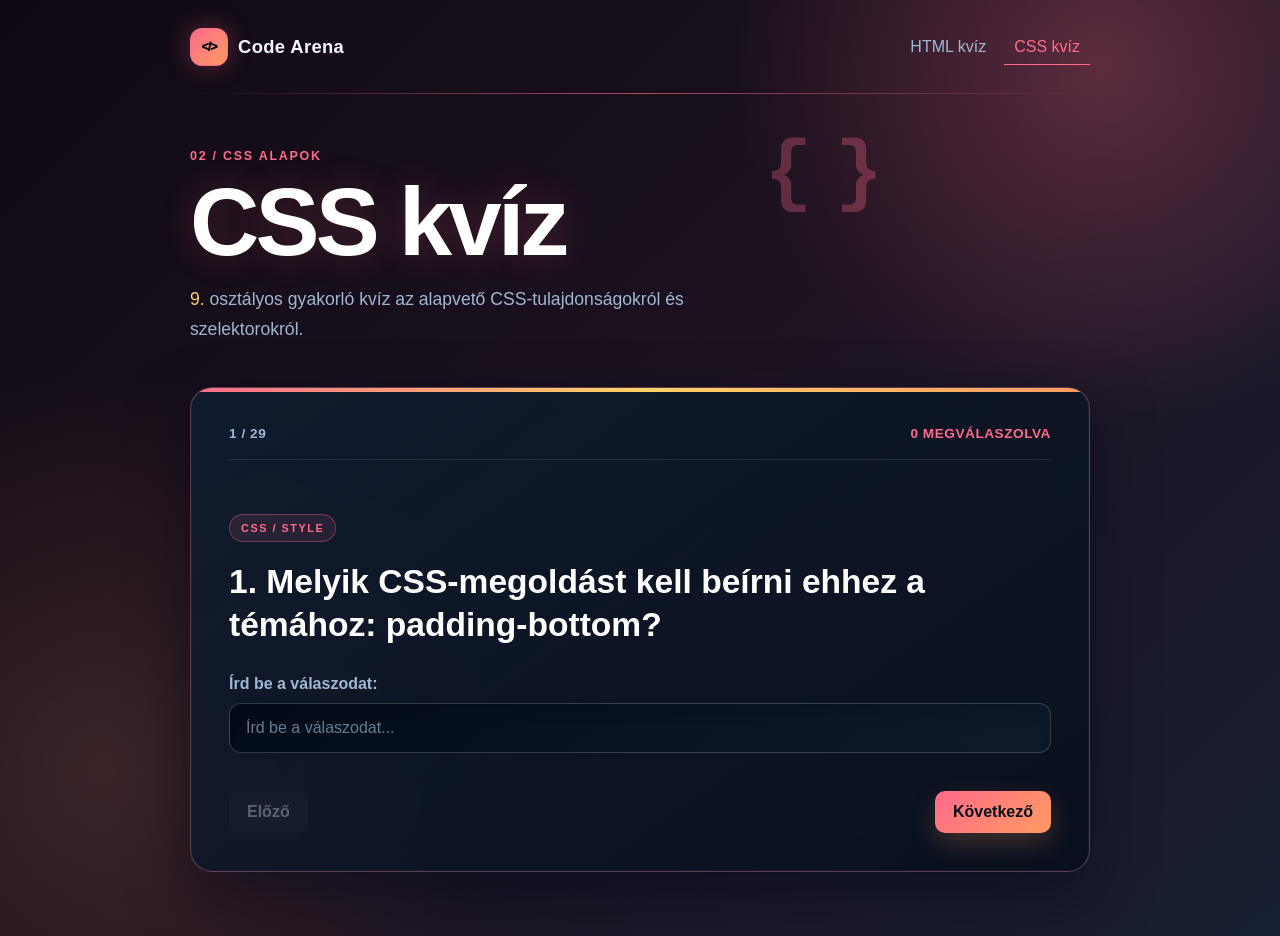
<file: css-quiz.html>
<!DOCTYPE html>
<html lang="hu">
  <head>
    <meta charset="UTF-8" />
    <meta name="viewport" content="width=device-width, initial-scale=1.0" />
    <meta name="description" content="CSS kvíz kezdőknek és 9. osztályos tanulóknak." />
    <title>CSS kvíz | Code Arena</title>
    <link rel="icon" href="data:image/svg+xml,%3Csvg xmlns='http://www.w3.org/2000/svg' viewBox='0 0 64 64'%3E%3Crect width='64' height='64' rx='18' fill='%23150d18'/%3E%3Cpath d='M18 22 8 32l10 10M46 22l10 10-10 10M37 16 27 48' fill='none' stroke='%23ff6b8a' stroke-width='6' stroke-linecap='round' stroke-linejoin='round'/%3E%3C/svg%3E" />
    <link rel="stylesheet" href="style.css" />
  </head>
  <body class="standalone-quiz css-quiz-page">
    <main class="standalone-shell">
      <nav class="quiz-nav" aria-label="Kvízválasztó">
        <a class="quiz-brand" href="index.html"><span class="quiz-brand-icon" aria-hidden="true">&lt;/&gt;</span>Code Arena</a>
        <div class="quiz-links">
          <a class="quiz-link" href="html-quiz.html">HTML kvíz</a>
          <a class="quiz-link active" href="css-quiz.html">CSS kvíz</a>
        </div>
      </nav>
      <header class="standalone-hero">
        <span class="standalone-kicker">02 / CSS alapok</span>
        <h1>CSS kvíz</h1>
        <p>9. osztályos gyakorló kvíz az alapvető CSS-tulajdonságokról és szelektorokról.</p>
      </header>
      <form class="standalone-form" id="css-quiz-form">
        <div class="standalone-progress"><span id="css-progress">1 / 10</span><span id="css-score">0 pont</span></div>
        <div id="css-question"></div>
        <div class="standalone-actions">
          <button class="quiz-button secondary" type="button" id="css-prev" disabled>Előző</button>
          <button class="quiz-button" type="button" id="css-next">Következő</button>
          <button class="quiz-button hidden" type="submit" id="css-finish">Eredmény</button>
        </div>
      </form>
      <button class="quiz-button standalone-review-button hidden" type="button" id="css-review-button">Eredmény megtekintése</button>
      <section class="standalone-review hidden" id="css-review-panel" aria-live="polite">
        <div class="review-header">
          <div>
            <span class="standalone-kicker">Összesítés</span>
            <h2>CSS kvíz eredménye</h2>
          </div>
          <button class="quiz-button secondary" type="button" id="css-back-button">Vissza a kvízhez</button>
        </div>
        <div class="standalone-review-list" id="css-review-list"></div>
      </section>
    </main>
    <script>
      const cssQuestions = [
        ["Melyik tulajdonság állítja be a szöveg színét?", ["text-color", "font-color", "color", "foreground"], 2],
        ["Melyik szelektor jelöl egy class nevű osztályt?", ["#class", ".class", "class", "@class"], 1],
        ["Melyik tulajdonság állítja be a külső margót?", ["padding", "space", "margin", "gap"], 2],
        ["Melyik tulajdonság állítja be a belső térközt?", ["inside-space", "padding", "margin", "border-gap"], 1],
        ["Melyik deklaráció teszi rácsossá az elemet?", ["layout: grid", "position: grid", "display: grid", "grid: true"], 2],
        ["Melyik tulajdonság változtatja meg a betűméretet?", ["font-size", "text-size", "font-height", "size"], 0],
        ["Melyik szelektor jelöl egy id azonosítót?", [".azonosito", "id.azonosito", "#azonosito", "@azonosito"], 2],
        ["Melyik tulajdonság állítja be az elem háttérszínét?", ["background-color", "back-color", "color-background", "fill-color"], 0],
        ["Melyik érték igazítja középre a flex-elemeket a főtengelyen?", ["align-items: center", "justify-content: center", "text-align: center", "place: center"], 1],
        ["Melyik tulajdonság változtatja meg egy elem szélességét?", ["size", "width", "element-width", "scale"], 1],
        ["Melyik list-style-type érték készít négyzet alakú jelölőt?", ["square"], 0],
        ["Melyik text-decoration érték húzza át a szöveget?", ["line-through"], 0],
        ["Melyik background-color érték állít piros hátteret?", ["red"], 0],
        ["Melyik font-weight érték jelöl félkövér szöveget?", ["bold"], 0]
      ];
      const cssExtraAnswers = [
        "height", "font-family", "display: flex", "border", "border-radius", "rem", "*", "line-height", "background-image", ":hover",
        "justify-content", "align-items", "text-align", "font-weight", "display: block", "display: inline", "display: inline-block", "grid-template-columns", "grid-template-rows", "gap",
        "flex-wrap", "display: none", "cursor", "cursor: pointer", "box-shadow", "text-shadow", "letter-spacing", "word-spacing", "text-transform: uppercase", "text-decoration: underline",
        "list-style-type", "list-style: none", "background-repeat", "background-position: center", "background-size", "border-style", "border-width", "border-color", "border-radius: 50%", "margin",
        "margin-top", "margin-right", "margin-bottom", "margin-left", "padding", "padding-top", "padding-right", "padding-bottom", "padding-left", "min-width",
        "max-width", "min-height", "max-height", "px", "%", "vw", "vh", "em", ".menu", "#header", "p", "h1 p",
        "div > p", "h1 + p", "[type=\"text\"]", ":focus", ":visited", "::before", "::after", "content", "position: relative", "position: absolute",
        "position: static", "top", "right", "bottom", "left", "transition", "transition-duration", "transform", "scale(1.1)", "box-sizing", "box-sizing: border-box"
      ];
      cssQuestions.push(...cssExtraAnswers.map((answer) => [
        `Melyik CSS-megoldást kell beírni ehhez a témához: ${answer}?`,
        [answer],
        0
      ]));
      function shuffleQuestions(questions) {
        return [...questions].sort(() => Math.random() - 0.5);
      }
      const shuffledCssQuestions = shuffleQuestions(cssQuestions).slice(0, 29);
      let cssIndex = 0;
      let cssAnswers = [];
      const cssQuestion = document.getElementById("css-question");
      const cssProgress = document.getElementById("css-progress");
      const cssScore = document.getElementById("css-score");
      const cssPrev = document.getElementById("css-prev");
      const cssNext = document.getElementById("css-next");
      const cssFinish = document.getElementById("css-finish");
      const cssReviewButton = document.getElementById("css-review-button");
      const cssReviewPanel = document.getElementById("css-review-panel");
      const cssReviewList = document.getElementById("css-review-list");
      const cssBackButton = document.getElementById("css-back-button");

      function escapeHtml(value) {
        return value.replace(/&/g, "&amp;").replace(/</g, "&lt;").replace(/>/g, "&gt;").replace(/\"/g, "&quot;");
      }

      function renderCssQuestion() {
        const [question, answers] = shuffledCssQuestions[cssIndex];
        cssQuestion.innerHTML = `<h2>${cssIndex + 1}. ${question}</h2><label class="written-answer-label" for="css-answer">Írd be a válaszodat:</label><input class="standalone-answer-input" id="css-answer" type="text" name="css-answer" value="${escapeHtml(cssAnswers[cssIndex] || "")}" autocomplete="off" placeholder="Írd be a válaszodat..." />`;
        cssProgress.textContent = `${cssIndex + 1} / ${shuffledCssQuestions.length}`;
        cssScore.textContent = `${cssAnswers.filter((answer) => answer !== undefined).length} megválaszolva`;
        cssPrev.disabled = cssIndex === 0;
        cssNext.classList.toggle("hidden", cssIndex === shuffledCssQuestions.length - 1);
        cssFinish.classList.toggle("hidden", cssIndex !== shuffledCssQuestions.length - 1);
      }

      function saveCssAnswer() { const answer = cssQuestion.querySelector(".standalone-answer-input"); if (answer) cssAnswers[cssIndex] = answer.value.trim(); }
      cssNext.addEventListener("click", () => { saveCssAnswer(); cssIndex += 1; renderCssQuestion(); });
      cssPrev.addEventListener("click", () => { saveCssAnswer(); cssIndex -= 1; renderCssQuestion(); });
      document.getElementById("css-quiz-form").addEventListener("submit", (event) => {
        event.preventDefault(); saveCssAnswer();
        cssReviewButton.classList.remove("hidden");
        cssReviewButton.focus();
      });

      cssReviewButton.addEventListener("click", () => {
        cssReviewList.replaceChildren();
        shuffledCssQuestions.forEach(([question, answers, correctIndex], index) => {
          const userIndex = cssAnswers[index];
          const isCorrect = normalizeAnswer(cssAnswers[index]) === normalizeAnswer(answers[correctIndex]);
          const item = document.createElement("article");
          item.className = `review-item ${isCorrect ? "review-correct" : "review-wrong"}`;
          item.innerHTML = `<h3>${index + 1}. ${question}</h3><p>A te válaszod: ${escapeHtml(cssAnswers[index] || "Nincs válasz")}</p><p>Helyes válasz: ${escapeHtml(answers[correctIndex])}</p>`;
          cssReviewList.append(item);
        });
        document.getElementById("css-quiz-form").classList.add("hidden");
        cssReviewButton.classList.add("hidden");
        cssReviewPanel.classList.remove("hidden");
        cssReviewPanel.scrollIntoView({ behavior: "smooth", block: "start" });
      });

      cssBackButton.addEventListener("click", () => {
        cssReviewPanel.classList.add("hidden");
        document.getElementById("css-quiz-form").classList.remove("hidden");
        cssReviewButton.classList.remove("hidden");
        document.getElementById("css-quiz-form").scrollIntoView({ behavior: "smooth", block: "start" });
      });
      function normalizeAnswer(value) {
        return (value || "").toLowerCase().replace(/[<>]/g, "").replace(/\s+/g, " ").trim();
      }
      renderCssQuestion();
    </script>
  </body>
</html>
</file>
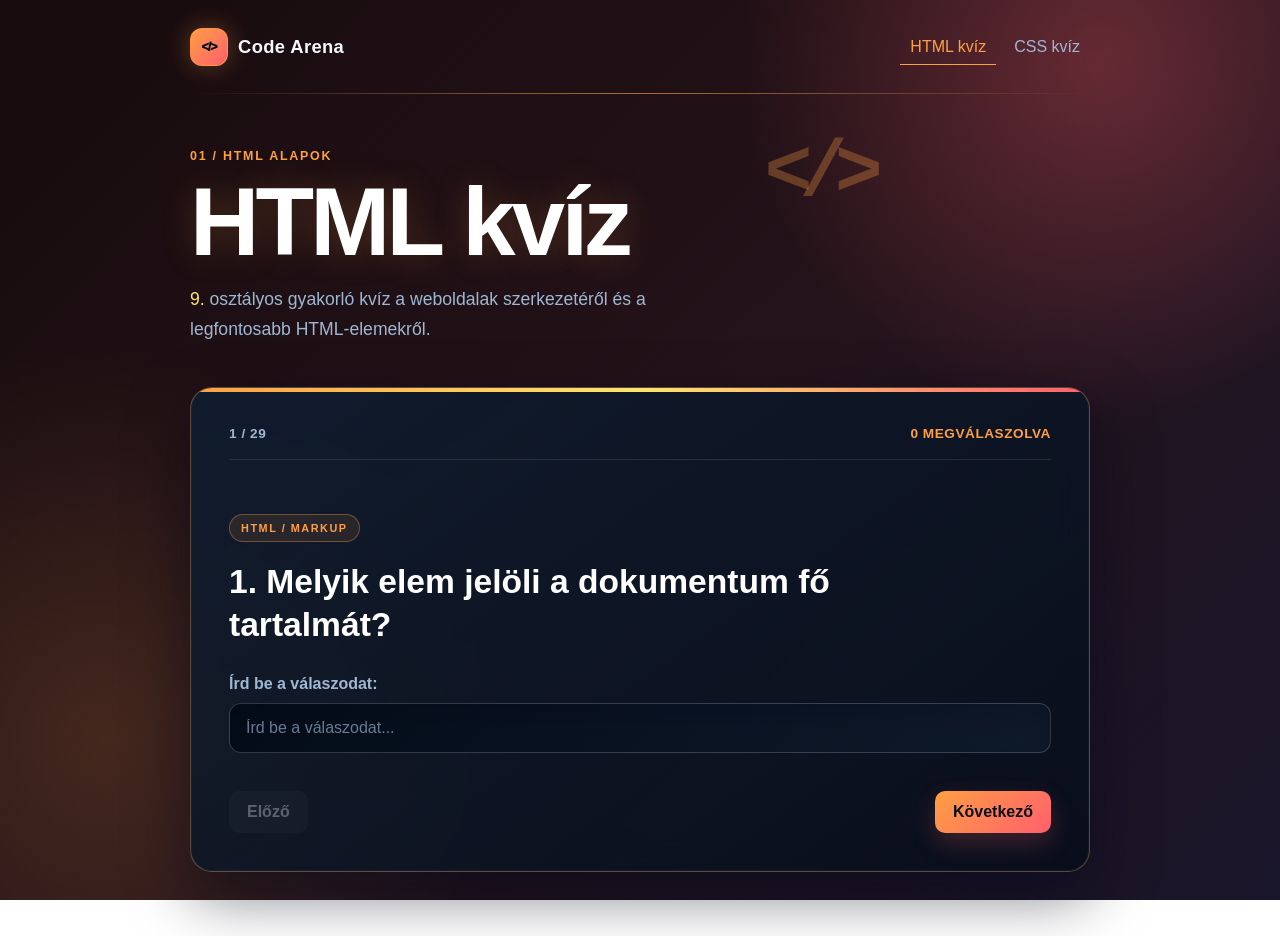
<file: html-quiz.html>
<!DOCTYPE html>
<html lang="hu">
  <head>
    <meta charset="UTF-8" />
    <meta name="viewport" content="width=device-width, initial-scale=1.0" />
    <meta name="description" content="HTML kvíz kezdőknek és 9. osztályos tanulóknak." />
    <title>HTML kvíz | Code Arena</title>
    <link rel="icon" href="data:image/svg+xml,%3Csvg xmlns='http://www.w3.org/2000/svg' viewBox='0 0 64 64'%3E%3Crect width='64' height='64' rx='18' fill='%23071321'/%3E%3Cpath d='M18 22 8 32l10 10M46 22l10 10-10 10M37 16 27 48' fill='none' stroke='%2356e0c0' stroke-width='6' stroke-linecap='round' stroke-linejoin='round'/%3E%3C/svg%3E" />
    <link rel="stylesheet" href="style.css" />
  </head>
  <body class="standalone-quiz html-quiz-page">
    <main class="standalone-shell">
      <nav class="quiz-nav" aria-label="Kvízválasztó">
        <a class="quiz-brand" href="index.html"><span class="quiz-brand-icon" aria-hidden="true">&lt;/&gt;</span>Code Arena</a>
        <div class="quiz-links">
          <a class="quiz-link active" href="html-quiz.html">HTML kvíz</a>
          <a class="quiz-link" href="css-quiz.html">CSS kvíz</a>
        </div>
      </nav>

      <header class="standalone-hero">
        <span class="standalone-kicker">01 / HTML alapok</span>
        <h1>HTML kvíz</h1>
        <p>9. osztályos gyakorló kvíz a weboldalak szerkezetéről és a legfontosabb HTML-elemekről.</p>
      </header>

      <form class="standalone-form" id="html-quiz-form">
        <div class="standalone-progress"><span id="html-progress">1 / 10</span><span id="html-score">0 pont</span></div>
        <div id="html-question"></div>
        <div class="standalone-actions">
          <button class="quiz-button secondary" type="button" id="html-prev" disabled>Előző</button>
          <button class="quiz-button" type="button" id="html-next">Következő</button>
          <button class="quiz-button hidden" type="submit" id="html-finish">Eredmény</button>
        </div>
      </form>
      <button class="quiz-button standalone-review-button hidden" type="button" id="html-review-button">Eredmény megtekintése</button>
      <section class="standalone-review hidden" id="html-review-panel" aria-live="polite">
        <div class="review-header">
          <div>
            <span class="standalone-kicker">Összesítés</span>
            <h2>HTML kvíz eredménye</h2>
          </div>
          <button class="quiz-button secondary" type="button" id="html-back-button">Vissza a kvízhez</button>
        </div>
        <div class="standalone-review-list" id="html-review-list"></div>
      </section>
    </main>
    <script>
      const htmlQuestions = [
        ["Melyik elem tartalmazza az oldal látható tartalmát?", ["<body>", "<head>", "<meta>", "<title>"], 0],
        ["Melyik elem készít kattintható hivatkozást?", ["<a>", "<link>", "<href>", "<url>"], 0],
        ["Melyik attribútum adja meg egy kép alternatív szövegét?", ["src", "alt", "title", "href"], 1],
        ["Melyik elem jelöl bekezdést?", ["<paragraph>", "<text>", "<p>", "<section>"], 2],
        ["Melyik a HTML5 dokumentumtípus-deklarációja?", ["<doctype html>", "<!DOCTYPE html>", "<html5>", "<document>"], 1],
        ["Melyik elem hoz létre számozatlan listát?", ["<ol>", "<li>", "<ul>", "<list>"], 2],
        ["Melyik elem jelöli a legfontosabb címsort?", ["<heading>", "<h6>", "<title>", "<h1>"], 3],
        ["Melyik attribútum azonosít egy elemet egyedileg?", ["class", "id", "name", "key"], 1],
        ["Melyik elem illeszt képet az oldalra?", ["<picture>", "<image>", "<img>", "<photo>"], 2],
        ["Melyik elem tartalmazhat egy önálló tartalmi egységet?", ["<article>", "<content>", "<unit>", "<story>"], 0],
        ["Melyik elem jelöli a navigációs hivatkozásokat?", ["<nav>", "<menu-bar>", "<navigation>", "<links>"], 0],
        ["Melyik elem jelöli egy táblázat sorát?", ["<tr>", "<row>", "<table-row>", "<line>"], 0],
        ["Melyik attribútum adja meg egy kép fájlforrását?", ["src", "source", "file", "image-url"], 0],
        ["Melyik elem jelöl számozott listát?", ["<ol>", "<ul>", "<nl>", "<numbered>"], 0],
        ["Melyik attribútum adja meg a HTML-oldal nyelvét?", ["lang", "language", "locale", "html-lang"], 0],
        ["Melyik attribútum nyit meg egy linket új lapon?", ["target=\"_blank\"", "new=\"tab\"", "open=\"new\"", "window=\"blank\""], 0],
        ["Melyik elem jelöli az oldal fejlécét?", ["<header>", "<top>", "<heading-area>", "<head-content>"], 0],
        ["Melyik elem jelöli az oldal láblécét?", ["<footer>", "<bottom>", "<foot-content>", "<end>"], 0],
        ["Melyik elem segítségével készíthető űrlap?", ["<form>", "<input-form>", "<questionnaire>", "<fields>"], 0],
        ["Melyik elem hoz létre kattintható gombot?", ["<button>", "<click>", "<press>", "<action>"], 0],
        ["Melyik attribútummal kapcsolható egy label egy input mezőhöz?", ["for", "connect", "label-id", "input-for"], 0],
        ["Melyik input type ellenőrzi az e-mail-cím formátumát?", ["email", "mailbox", "address", "text-email"], 0],
        ["Melyik elem használható videó beillesztésére?", ["<video>", "<movie>", "<media-video>", "<film>"], 0],
        ["Melyik elem jelöl erős kiemelést?", ["<strong>", "<bold>", "<important>", "<emphasis-bold>"], 0],
        ["Melyik elem tartalmazza a böngésző metaadatait?", ["<head>", "<info>", "<metadata>", "<details>"], 0],
        ["Melyik elem jelöl egyetlen listaelemet?", ["<li>", "<item>", "<list-item>", "<entry>"], 0],
        ["Melyik elem jelöl egy soron belüli általános konténert?", ["<span>", "<inline>", "<label-box>", "<small-container>"], 0],
        ["Melyik elem jelöli a dokumentum fő tartalmát?", ["<main>", "<center>", "<content>", "<primary>"], 0],
        ["Melyik elem készít új sort a szövegben?", ["<br>", "<newline>", "<line>", "<break-line>"], 0],
        ["Írd le az img/foto.jpg képet beszúró elem kezdetét!", ["<img src=\"img/foto.jpg\">"], 0],
        ["Írd le egy két oszlopot elfoglaló adatcella nyitó tagjét!", ["<td colspan=\"2\">"], 0],
        ["Melyik elem jelöl egy tematikus szakaszt?", ["<section>", "<part>", "<area>", "<theme>"], 0],
        ["Melyik elem jelöl idézetet?", ["<blockquote>", "<quote-box>", "<cite-block>", "<quotation>"], 0],
        ["Melyik elem jelöl rövid idézetet szöveg közben?", ["<q>", "<shortquote>", "<inline-quote>", "<quote>"], 0],
        ["Melyik elem jelöl egy kód részletet?", ["<code>", "<program>", "<syntax>", "<coding>"], 0],
        ["Melyik elem őrzi meg a szóközöket és sortöréseket?", ["<pre>", "<preserve>", "<formatted>", "<space>"], 0],
        ["Melyik elem jelöli a definíciós listát?", ["<dl>", "<definition-list>", "<terms>", "<def>"], 0],
        ["Melyik elem tartalmaz egy definíciós lista kifejezését?", ["<dt>", "<term>", "<definition-term>", "<list-title>"], 0],
        ["Melyik elem tartalmazza a definíciós lista magyarázatát?", ["<dd>", "<description>", "<definition>", "<meaning>"], 0],
        ["Melyik elem jelöl egy táblázat fejlécét?", ["<thead>", "<table-head>", "<header-row>", "<th-area>"], 0],
        ["Melyik elem jelöl egy táblázat törzsét?", ["<tbody>", "<table-body>", "<body-rows>", "<rows>"], 0],
        ["Melyik elem jelöl egy táblázat láblécét?", ["<tfoot>", "<table-footer>", "<footer-row>", "<foot>"], 0],
        ["Melyik attribútum egyesít cellákat vízszintesen?", ["colspan", "rowspan", "span-columns", "merge-cols"], 0],
        ["Melyik attribútum egyesít cellákat függőlegesen?", ["rowspan", "colspan", "span-rows", "merge-rows"], 0],
        ["Melyik elem jelöl képaláírást?", ["<figcaption>", "<caption-image>", "<image-title>", "<figure-text>"], 0],
        ["Melyik elem csoportosít képet és képaláírást?", ["<figure>", "<image-group>", "<visual>", "<media-box>"], 0],
        ["Melyik elem jelöl fontos, de nem kiemelt szöveget?", ["<strong>", "<important>", "<bold-text>", "<bolder>"], 0],
        ["Melyik elem jelöl hangsúlyos szöveget?", ["<em>", "<emphasis-text>", "<stress>", "<italic-important>"], 0],
        ["Melyik elem emeli ki a szöveget jelölőszínnel?", ["<mark>", "<highlight>", "<yellow>", "<important-mark>"], 0],
        ["Melyik elem jelöl törölt szöveget?", ["<del>", "<deleted>", "<remove>", "<strike-text>"], 0],
        ["Melyik elem jelöl beszúrt szöveget?", ["<ins>", "<inserted>", "<added>", "<new-text>"], 0],
        ["Melyik elem jelöl alsó indexet?", ["<sub>", "<lower>", "<subscript-text>", "<down>"], 0],
        ["Melyik elem jelöl felső indexet?", ["<sup>", "<upper>", "<superscript-text>", "<up>"], 0],
        ["Melyik elem jelöl egy felugró részletező blokkot?", ["<details>", "<accordion>", "<expandable>", "<more-info>"], 0],
        ["Melyik elem ad címet a details elemnek?", ["<summary>", "<details-title>", "<caption>", "<toggle-label>"], 0],
        ["Melyik elem jelöl egy időpontot vagy dátumot?", ["<time>", "<date>", "<datetime>", "<moment>"], 0],
        ["Melyik elem jelöl kapcsolatfelvételi adatokat?", ["<address>", "<contact>", "<contact-info>", "<location>"], 0],
        ["Melyik elem jelöl hangfájlt?", ["<audio>", "<sound>", "<music>", "<voice>"], 0],
        ["Melyik elem ad alternatív forrást egy media elemhez?", ["<source>", "<media-source>", "<file-source>", "<alternative>"], 0],
        ["Melyik elem jelöl beágyazott külső oldalt?", ["<iframe>", "<embed-page>", "<frame>", "<external>"], 0],
        ["Melyik elem jelöl rajzfelületet JavaScripthez?", ["<canvas>", "<drawing>", "<paint-area>", "<graphic>"], 0],
        ["Melyik elem jelöl SVG grafikát?", ["<svg>", "<vector>", "<graphic-svg>", "<scalable-image>"], 0],
        ["Melyik input típus készít jelölőnégyzetet?", ["checkbox", "check", "boolean", "tickbox"], 0],
        ["Melyik input típus készít választógombot?", ["radio", "choice", "option", "select-one"], 0],
        ["Melyik input típus rejtett mezőt készít?", ["hidden", "invisible", "secret", "none"], 0],
        ["Melyik input típus készít dátumválasztót?", ["date", "calendar", "day", "date-picker"], 0],
        ["Melyik input típus készít számbeviteli mezőt?", ["number", "numeric", "digits", "quantity"], 0],
        ["Melyik attribútum tesz kötelezővé egy mezőt?", ["required", "must-fill", "mandatory", "needed"], 0],
        ["Melyik attribútum ad súgó szöveget egy mezőben?", ["placeholder", "hint", "help-text", "prompt"], 0],
        ["Melyik attribútum korlátozza egy input maximális hosszát?", ["maxlength", "max-length", "limit", "text-max"], 0],
        ["Melyik elem készít legördülő választót?", ["<select>", "<dropdown>", "<option-list>", "<chooser>"], 0],
        ["Melyik elem jelöl egy select választható elemét?", ["<option>", "<choice>", "<select-item>", "<value>"], 0],
        ["Melyik elem készít több soros szövegmezőt?", ["<textarea>", "<multiline>", "<text-box>", "<long-input>"], 0],
        ["Melyik elem csoportosít űrlapmezőket?", ["<fieldset>", "<form-group>", "<field-group>", "<inputs>"], 0],
        ["Melyik elem ad címet egy fieldset csoportnak?", ["<legend>", "<fieldset-title>", "<group-label>", "<caption>"], 0],
        ["Melyik attribútum határozza meg az űrlap küldési címét?", ["action", "submit-to", "target-url", "send"], 0],
        ["Melyik attribútum határozza meg az űrlap küldési módját?", ["method", "send-method", "request", "transport"], 0],
        ["Melyik érték küldi az űrlapot URL-paraméterként?", ["GET", "URL", "QUERY", "PARAMS"], 0],
        ["Melyik érték küldi az űrlapot a kérés törzsében?", ["POST", "BODY", "SEND", "REQUEST"], 0],
        ["Melyik elem jelöli a fő navigációs menüt?", ["<nav>", "<menu>", "<navigation>", "<links>"], 0],
        ["Melyik elem jelöl egy oldalsávos tartalmat?", ["<aside>", "<sidebar>", "<side-content>", "<secondary>"], 0],
        ["Melyik elem jelöl egy önálló cikket?", ["<article>", "<post>", "<story>", "<entry>"], 0],
        ["Melyik elem jelöli az oldal központi tartalmát?", ["<main>", "<primary-content>", "<center-content>", "<core>"], 0],
        ["Melyik attribútummal adható meg egy elem CSS-osztálya?", ["class", "css-class", "style-class", "group"], 0],
        ["Melyik attribútum kapcsol egy elemet egyedi névvel?", ["id", "identifier-name", "unique", "element-id"], 0],
        ["Melyik elem kapcsol külső CSS-fájlt?", ["<link>", "<css>", "<stylesheet>", "<style-link>"], 0],
        ["Melyik elembe írható közvetlen CSS?", ["<style>", "<css>", "<design>", "<styling>"], 0],
        ["Melyik elembe írható JavaScript?", ["<script>", "<javascript>", "<code-js>", "<logic>"], 0],
        ["Melyik meta attribútum adja meg a kódolást?", ["charset", "encoding", "codepage", "text-encoding"], 0],
        ["Melyik meta beállítás segíti a mobilnézetet?", ["viewport", "mobile", "screen", "responsive"], 0],
        ["Melyik elem adja meg a böngészőfül címét?", ["<title>", "<tab-title>", "<h1>", "<page-name>"], 0],
        ["Melyik elem jelöli a dokumentum gyökerét?", ["<html>", "<root>", "<document>", "<page>"], 0],
        ["Melyik attribútum adja meg egy link célját?", ["href", "src", "target-url", "link-to"], 0]
      ];
      function shuffleQuestions(questions) {
        return [...questions].sort(() => Math.random() - 0.5);
      }
      const shuffledHtmlQuestions = shuffleQuestions(htmlQuestions).slice(0, 29);
      let htmlIndex = 0;
      let htmlAnswers = [];
      const htmlQuestion = document.getElementById("html-question");
      const htmlProgress = document.getElementById("html-progress");
      const htmlScore = document.getElementById("html-score");
      const htmlPrev = document.getElementById("html-prev");
      const htmlNext = document.getElementById("html-next");
      const htmlFinish = document.getElementById("html-finish");
      const htmlReviewButton = document.getElementById("html-review-button");
      const htmlReviewPanel = document.getElementById("html-review-panel");
      const htmlReviewList = document.getElementById("html-review-list");
      const htmlBackButton = document.getElementById("html-back-button");

      function escapeHtml(value) {
        return value.replace(/&/g, "&amp;").replace(/</g, "&lt;").replace(/>/g, "&gt;").replace(/\"/g, "&quot;");
      }

      function renderHtmlQuestion() {
        const [question, answers] = shuffledHtmlQuestions[htmlIndex];
        htmlQuestion.innerHTML = `<h2>${htmlIndex + 1}. ${question}</h2><label class="written-answer-label" for="html-answer">Írd be a válaszodat:</label><input class="standalone-answer-input" id="html-answer" type="text" name="html-answer" value="${escapeHtml(htmlAnswers[htmlIndex] || "")}" autocomplete="off" placeholder="Írd be a válaszodat..." />`;
        htmlProgress.textContent = `${htmlIndex + 1} / ${shuffledHtmlQuestions.length}`;
        htmlScore.textContent = `${htmlAnswers.filter((answer) => answer !== undefined).length} megválaszolva`;
        htmlPrev.disabled = htmlIndex === 0;
        htmlNext.classList.toggle("hidden", htmlIndex === shuffledHtmlQuestions.length - 1);
        htmlFinish.classList.toggle("hidden", htmlIndex !== shuffledHtmlQuestions.length - 1);
      }

      function saveHtmlAnswer() {
        const answer = htmlQuestion.querySelector(".standalone-answer-input");
        if (answer) htmlAnswers[htmlIndex] = answer.value.trim();
      }

      htmlNext.addEventListener("click", () => { saveHtmlAnswer(); htmlIndex += 1; renderHtmlQuestion(); });
      htmlPrev.addEventListener("click", () => { saveHtmlAnswer(); htmlIndex -= 1; renderHtmlQuestion(); });
      document.getElementById("html-quiz-form").addEventListener("submit", (event) => {
        event.preventDefault();
        saveHtmlAnswer();
        htmlReviewButton.classList.remove("hidden");
        htmlReviewButton.focus();
      });

      htmlReviewButton.addEventListener("click", () => {
        htmlReviewList.replaceChildren();
        shuffledHtmlQuestions.forEach(([question, answers, correctIndex], index) => {
          const userIndex = htmlAnswers[index];
          const isCorrect = normalizeAnswer(htmlAnswers[index]) === normalizeAnswer(answers[correctIndex]);
          const item = document.createElement("article");
          item.className = `review-item ${isCorrect ? "review-correct" : "review-wrong"}`;
          item.innerHTML = `<h3>${index + 1}. ${question}</h3><p>A te válaszod: ${escapeHtml(htmlAnswers[index] || "Nincs válasz")}</p><p>Helyes válasz: ${escapeHtml(answers[correctIndex])}</p>`;
          htmlReviewList.append(item);
        });
        document.getElementById("html-quiz-form").classList.add("hidden");
        htmlReviewButton.classList.add("hidden");
        htmlReviewPanel.classList.remove("hidden");
        htmlReviewPanel.scrollIntoView({ behavior: "smooth", block: "start" });
      });

      htmlBackButton.addEventListener("click", () => {
        htmlReviewPanel.classList.add("hidden");
        document.getElementById("html-quiz-form").classList.remove("hidden");
        htmlReviewButton.classList.remove("hidden");
        document.getElementById("html-quiz-form").scrollIntoView({ behavior: "smooth", block: "start" });
      });
      function normalizeAnswer(value) {
        return (value || "").toLowerCase().replace(/[<>]/g, "").replace(/\s+/g, " ").trim();
      }
      renderHtmlQuestion();
    </script>
  </body>
</html>
</file>
<file: style.css>
:root {
  --bg: #040b16;
  --bg-soft: #0b1628;
  --panel: rgba(10, 20, 34, 0.9);
  --panel-strong: #101d2d;
  --panel-border: rgba(116, 175, 255, 0.2);
  --text: #e6edf7;
  --muted: #9fb7d2;
  --primary: #5aa9ff;
  --primary-strong: #2b7fff;
  --primary-soft: rgba(90, 169, 255, 0.12);
  --success-bg: rgba(34, 197, 94, 0.14);
  --success-text: #9ae6b4;
  --error-bg: rgba(239, 68, 68, 0.14);
  --error-text: #fca5a5;
  --shadow: rgba(2, 6, 23, 0.7);
}

* {
  box-sizing: border-box;
}

html {
  scroll-behavior: smooth;
}

body {
  margin: 0;
  min-height: 100vh;
  font-family: "Segoe UI", Tahoma, Geneva, Verdana, sans-serif;
  background:
    radial-gradient(circle at top, rgba(42, 122, 255, 0.22), transparent 30%),
    linear-gradient(135deg, #020812 0%, #071321 35%, #0b1628 100%);
  color: var(--text);
}

.container {
  max-width: 1100px;
  margin: 0 auto;
  padding: 48px 20px 64px;
}

.auth-shell {
  background: linear-gradient(180deg, rgba(13, 24, 38, 0.98), rgba(9, 17, 28, 0.96));
  border: 1px solid var(--panel-border);
  border-radius: 24px;
  padding: 22px;
  margin-bottom: 28px;
  box-shadow: 0 24px 60px rgba(2, 6, 23, 0.6);
}

.auth-header {
  display: flex;
  align-items: center;
  justify-content: space-between;
  gap: 16px;
  margin-bottom: 18px;
}

.auth-header h2 {
  margin: 0;
  font-size: clamp(1.5rem, 2vw, 2rem);
  color: #f4f8ff;
}

.auth-tabs {
  display: flex;
  gap: 12px;
  margin-bottom: 20px;
}

.auth-tab {
  flex: 1;
  padding: 12px 16px;
  border: 1px solid rgba(116, 175, 255, 0.2);
  background: rgba(17, 28, 44, 0.9);
  color: var(--text);
  border-radius: 12px;
  cursor: pointer;
  font-weight: 700;
  transition: all 0.2s ease;
}

.auth-tab.active {
  background: linear-gradient(135deg, rgba(90, 169, 255, 0.22), rgba(43, 127, 255, 0.18));
  border-color: rgba(90, 169, 255, 0.7);
  box-shadow: 0 0 0 1px rgba(90, 169, 255, 0.2);
}

.auth-panels {
  display: grid;
}

.auth-panel {
  background: rgba(12, 21, 34, 0.8);
  border: 1px solid rgba(116, 175, 255, 0.14);
  border-radius: 18px;
  padding: 18px;
}

.auth-form {
  display: grid;
  gap: 14px;
}

.auth-form label {
  display: grid;
  gap: 8px;
  color: var(--muted);
  font-weight: 600;
}

.remember-row {
  display: flex !important;
  align-items: center;
  gap: 10px;
  flex-direction: row !important;
  color: var(--text) !important;
}

.remember-row input {
  width: auto;
  accent-color: var(--primary);
}

.auth-form input {
  width: 100%;
  padding: 12px 14px;
  border: 1px solid rgba(116, 175, 255, 0.2);
  border-radius: 12px;
  background: rgba(5, 10, 18, 0.9);
  color: var(--text);
  font-size: 1rem;
}

.auth-form input:focus {
  outline: 2px solid rgba(90, 169, 255, 0.5);
  border-color: rgba(90, 169, 255, 0.7);
}

.auth-submit {
  border: none;
  border-radius: 12px;
  background: linear-gradient(135deg, #7ec1ff 0%, #2b7fff 100%);
  color: #03111d;
  font-weight: 800;
  padding: 12px 16px;
  cursor: pointer;
  transition: transform 0.2s ease, filter 0.2s ease;
}

.auth-submit:hover {
  transform: translateY(-1px);
  filter: brightness(1.04);
}

.auth-submit:disabled {
  opacity: 0.7;
  cursor: wait;
}

.quiz-choice {
  display: flex;
  align-items: center;
  justify-content: space-between;
  gap: 18px;
  padding: 18px 20px;
  margin-bottom: 20px;
  border: 1px solid rgba(90, 169, 255, 0.22);
  border-radius: 16px;
  background: rgba(11, 22, 40, 0.82);
}

.quiz-choice-kicker {
  display: block;
  color: var(--primary);
  font-size: 0.7rem;
  font-weight: 800;
  letter-spacing: 0.12em;
  text-transform: uppercase;
}

.quiz-choice strong {
  display: block;
  margin-top: 4px;
  color: #f4f8ff;
}

.quiz-choice-links {
  display: flex;
  gap: 10px;
}

.quiz-choice-links a {
  padding: 10px 14px;
  border: 1px solid rgba(90, 169, 255, 0.35);
  border-radius: 10px;
  color: var(--text);
  font-weight: 700;
  text-decoration: none;
  transition: background 0.2s ease, border-color 0.2s ease, transform 0.2s ease;
}

.quiz-choice-links a:hover {
  border-color: var(--primary);
  background: var(--primary-soft);
  transform: translateY(-1px);
}

.user-bar {
  display: flex;
  align-items: center;
  justify-content: space-between;
  gap: 16px;
  background: rgba(11, 22, 40, 0.9);
  border: 1px solid rgba(116, 175, 255, 0.2);
  border-radius: 14px;
  padding: 12px 16px;
  margin-bottom: 20px;
  color: var(--text);
}

.user-meta {
  display: inline-flex;
  align-items: center;
  gap: 10px;
  font-weight: 700;
}

.user-icon {
  display: inline-flex;
  align-items: center;
  justify-content: center;
  width: 26px;
  height: 26px;
  border-radius: 8px;
  background: rgba(90, 169, 255, 0.12);
}

.logout-btn {
  border: none;
  border-radius: 10px;
  background: rgba(239, 68, 68, 0.12);
  color: #fecaca;
  padding: 9px 12px;
  font-weight: 700;
  cursor: pointer;
}

.app-header {
  display: flex;
  align-items: center;
  justify-content: space-between;
  gap: 12px;
  padding: 14px 18px;
  margin-bottom: 20px;
  border-radius: 18px;
  background: linear-gradient(135deg, rgba(9, 18, 30, 0.96), rgba(17, 31, 49, 0.95));
  border: 1px solid rgba(116, 175, 255, 0.2);
  box-shadow: 0 14px 30px rgba(2, 6, 23, 0.45);
}

.brand-block {
  display: inline-flex;
  align-items: center;
  gap: 12px;
}

.brand-mark {
  display: inline-flex;
  align-items: center;
  justify-content: center;
  width: 36px;
  height: 36px;
  border-radius: 12px;
  background: linear-gradient(135deg, #7ec1ff, #2b7fff);
  color: #02131d;
  font-weight: 900;
  font-size: 1.2rem;
  box-shadow: 0 0 25px rgba(90, 169, 255, 0.35);
}

.brand-block small,
.brand-block strong {
  display: block;
}

.brand-block small {
  color: var(--muted);
  letter-spacing: 0.08em;
  text-transform: uppercase;
  font-size: 0.65rem;
}

.brand-block strong {
  font-size: 1.05rem;
  color: #f4f8ff;
}

.live-tag {
  display: inline-flex;
  align-items: center;
  gap: 8px;
  padding: 8px 12px;
  border-radius: 999px;
  background: rgba(34, 197, 94, 0.12);
  border: 1px solid rgba(34, 197, 94, 0.45);
  color: #b7f7cc;
  font-weight: 700;
}

.live-dot {
  width: 10px;
  height: 10px;
  border-radius: 50%;
  background: #4ade80;
  box-shadow: 0 0 12px rgba(74, 222, 128, 0.9);
}

.hidden {
  display: none !important;
}

.header {
  text-align: left;
  margin-bottom: 32px;
  background: linear-gradient(180deg, rgba(13, 25, 41, 0.96), rgba(9, 17, 29, 0.94));
  border: 1px solid var(--panel-border);
  border-radius: 24px;
  padding: 36px 28px 30px;
  box-shadow: 0 24px 60px var(--shadow);
}

.hero-panel {
  display: grid;
  grid-template-columns: 1.15fr 0.85fr;
  align-items: center;
  gap: 28px;
}

.hero-copy {
  width: 100%;
}

.hero-topline {
  display: flex;
  align-items: center;
  gap: 12px;
  margin-bottom: 8px;
}

.hero-icon {
  display: inline-flex;
  align-items: center;
  justify-content: center;
  width: 40px;
  height: 40px;
  border-radius: 12px;
  background: rgba(90, 169, 255, 0.14);
  border: 1px solid rgba(90, 169, 255, 0.25);
}

.hero-icon svg {
  width: 22px;
  height: 22px;
  fill: #dfeeff;
}

.badge {
  display: inline-block;
  background: linear-gradient(135deg, var(--primary), var(--primary-strong));
  color: #01111d;
  padding: 9px 18px;
  border-radius: 999px;
  font-weight: 800;
  letter-spacing: 0.12em;
  text-transform: uppercase;
  font-size: 0.72rem;
  box-shadow: 0 0 20px rgba(90, 169, 255, 0.4);
}

h1 {
  margin: 18px 0 12px;
  font-size: clamp(2.3rem, 5vw, 4rem);
  line-height: 1.1;
  color: #f4f8ff;
  letter-spacing: -0.04em;
}

.subtitle {
  margin: 0;
  font-size: 1.08rem;
  color: var(--muted);
  max-width: 760px;
}

.feature-row {
  display: flex;
  flex-wrap: wrap;
  gap: 12px;
  margin-top: 22px;
}

.feature-pill {
  display: inline-flex;
  align-items: center;
  gap: 8px;
  background: rgba(90, 169, 255, 0.08);
  border: 1px solid rgba(90, 169, 255, 0.2);
  border-radius: 999px;
  padding: 8px 12px;
  color: #eaf4ff;
  font-size: 0.9rem;
}

.mini-icon {
  display: inline-flex;
  align-items: center;
  justify-content: center;
  width: 20px;
  height: 20px;
  border-radius: 50%;
  background: rgba(90, 169, 255, 0.15);
}

.hero-visual {
  position: relative;
  min-height: 260px;
  display: flex;
  align-items: center;
  justify-content: center;
}

.hero-visual img {
  width: 100%;
  max-width: 440px;
  height: 100%;
  min-height: 260px;
  object-fit: cover;
  border-radius: 22px;
  border: 1px solid rgba(116, 175, 255, 0.18);
  box-shadow: 0 30px 60px rgba(0, 0, 0, 0.45);
}

.floating-card {
  position: absolute;
  display: flex;
  align-items: center;
  gap: 12px;
  background: rgba(10, 18, 29, 0.92);
  border: 1px solid rgba(116, 175, 255, 0.2);
  border-radius: 16px;
  padding: 12px 14px;
  box-shadow: 0 18px 35px rgba(2, 6, 23, 0.45);
}

.card-one {
  left: 0;
  bottom: 18px;
}

.card-two {
  right: 6px;
  top: 20px;
}

.card-icon {
  display: inline-flex;
  width: 36px;
  height: 36px;
  align-items: center;
  justify-content: center;
  border-radius: 12px;
  background: rgba(90, 169, 255, 0.15);
  color: #dfeeff;
  font-size: 1.2rem;
}

.floating-card strong,
.floating-card small {
  display: block;
}

.floating-card strong {
  font-size: 1rem;
  color: #f4f8ff;
}

.floating-card small {
  color: var(--muted);
}

.quiz-form {
  background: linear-gradient(180deg, rgba(13, 24, 38, 0.96), rgba(9, 17, 28, 0.96));
  border: 1px solid var(--panel-border);
  border-radius: 24px;
  padding: 28px;
  box-shadow: 0 30px 70px rgba(1, 4, 10, 0.65);
}

.quiz-elite-header {
  display: flex;
  align-items: center;
  justify-content: space-between;
  gap: 12px;
  margin-bottom: 22px;
  padding: 12px 16px;
  border-radius: 14px;
  background: linear-gradient(135deg, rgba(90, 169, 255, 0.12), rgba(43, 127, 255, 0.1));
  border: 1px solid rgba(90, 169, 255, 0.22);
}

.elite-badge {
  display: inline-flex;
  align-items: center;
  padding: 7px 12px;
  border-radius: 999px;
  background: rgba(255, 215, 0, 0.1);
  border: 1px solid rgba(255, 215, 0, 0.35);
  color: #ffe686;
  font-weight: 800;
  letter-spacing: 0.08em;
  text-transform: uppercase;
  font-size: 0.7rem;
}

.elite-text {
  color: #dfeeff;
  font-weight: 700;
}

.question {
  border: 1px solid rgba(116, 175, 255, 0.14);
  border-radius: 18px;
  padding: 20px 18px 14px;
  margin-bottom: 22px;
  background: linear-gradient(180deg, rgba(11, 22, 40, 0.9), rgba(9, 18, 30, 0.8));
  box-shadow: inset 0 1px 0 rgba(255, 255, 255, 0.03);
}

.question h2 {
  margin: 0 0 16px;
  font-size: 1.08rem;
  color: #edf4ff;
  line-height: 1.5;
}

.question label {
  display: block;
  padding: 12px 14px;
  margin: 10px 0;
  border-radius: 12px;
  background: rgba(14, 26, 42, 0.9);
  border: 1px solid rgba(116, 175, 255, 0.2);
  color: var(--text);
  cursor: pointer;
  transition: transform 0.18s ease, border-color 0.18s ease, background 0.18s ease;
}

.question label:hover {
  transform: translateY(-1px);
  background: rgba(24, 40, 62, 0.96);
  border-color: rgba(90, 169, 255, 0.7);
}

.question.checked label.correct-answer {
  background: var(--success-bg);
  border-color: rgba(34, 197, 94, 0.8);
  color: var(--success-text);
  font-weight: bold;
}

.question.checked label.wrong-answer {
  background: var(--error-bg);
  border-color: rgba(239, 68, 68, 0.8);
  color: var(--error-text);
  font-weight: bold;
}

.answer-hint {
  margin: 14px 0 0;
  padding: 10px 12px;
  border-radius: 10px;
  background: rgba(34, 197, 94, 0.12);
  border: 1px solid rgba(34, 197, 94, 0.6);
  color: #b7f7cc;
  font-weight: 700;
}

.question input[type="radio"] {
  margin-right: 10px;
  accent-color: var(--primary);
  transform: scale(1.08);
}

.written-answer {
  display: block;
  width: 100%;
  resize: vertical;
  padding: 12px 14px;
  margin-top: 8px;
  border: 1px solid rgba(116, 175, 255, 0.28);
  border-radius: 12px;
  background: rgba(5, 10, 18, 0.9);
  color: var(--text);
  font: inherit;
  line-height: 1.5;
}

.written-answer:focus {
  outline: 2px solid rgba(90, 169, 255, 0.45);
  border-color: rgba(90, 169, 255, 0.7);
}

.written-answer.correct-answer {
  background: var(--success-bg);
  border-color: rgba(34, 197, 94, 0.8);
}

.written-answer.wrong-answer {
  background: var(--error-bg);
  border-color: rgba(239, 68, 68, 0.8);
}

.quiz-progress {
  display: flex;
  justify-content: space-between;
  gap: 16px;
  margin: 0 0 18px;
  color: var(--muted);
  font-weight: 700;
}

.quiz-progress span:first-child {
  color: #f4f8ff;
}

.quiz-navigation {
  display: grid;
  grid-template-columns: 1fr 1fr;
  gap: 12px;
}

.next-btn,
.submit-btn,
.previous-btn {
  display: block;
  width: 100%;
  border: none;
  background: linear-gradient(135deg, #70b7ff 0%, #2b7fff 100%);
  color: #03111d;
  font-weight: 800;
  font-size: 1rem;
  padding: 16px 20px;
  border-radius: 14px;
  cursor: pointer;
  transition: transform 0.2s ease, box-shadow 0.2s ease, filter 0.2s ease;
  box-shadow: 0 18px 35px rgba(43, 127, 255, 0.35);
}

.next-btn:hover,
.submit-btn:hover,
.previous-btn:not(:disabled):hover {
  transform: translateY(-1px);
  filter: brightness(1.06);
}

.next-btn:active,
.submit-btn:active,
.previous-btn:not(:disabled):active {
  transform: translateY(0);
}

.previous-btn {
  background: rgba(116, 175, 255, 0.12);
  color: var(--text);
  border: 1px solid rgba(116, 175, 255, 0.28);
  box-shadow: none;
}

.previous-btn:disabled {
  opacity: 0.4;
  cursor: not-allowed;
}

.quiz-navigation .submit-btn {
  grid-column: 1 / -1;
}

.result {
  margin: 22px 0 0;
  text-align: center;
  font-size: 1.12rem;
  font-weight: 700;
  color: #dbeafe;
  background: rgba(90, 169, 255, 0.08);
  border: 1px solid rgba(90, 169, 255, 0.2);
  border-radius: 12px;
  padding: 14px 16px;
}

.review-panel {
  margin-top: 28px;
  padding: 28px;
  border: 1px solid var(--panel-border);
  border-radius: 24px;
  background: linear-gradient(180deg, rgba(13, 24, 38, 0.96), rgba(9, 17, 28, 0.96));
  box-shadow: 0 30px 70px rgba(1, 4, 10, 0.65);
}

.review-header {
  display: flex;
  align-items: center;
  justify-content: space-between;
  gap: 18px;
  margin-bottom: 22px;
  padding-bottom: 20px;
  border-bottom: 1px solid rgba(116, 175, 255, 0.2);
}

.review-header h2 {
  margin: 0 0 16px;
  color: #f4f8ff;
}

.review-button,
.back-to-quiz {
  width: 100%;
  margin-top: 14px;
  border: 1px solid rgba(90, 169, 255, 0.5);
  border-radius: 12px;
  padding: 13px 16px;
  background: rgba(90, 169, 255, 0.14);
  color: #eaf4ff;
  font-weight: 800;
  cursor: pointer;
}

.back-to-quiz {
  width: auto;
  margin-top: 0;
  white-space: nowrap;
}

.review-button:hover,
.back-to-quiz:hover {
  background: rgba(90, 169, 255, 0.24);
}

#review-list {
  display: grid;
  gap: 12px;
}

.review-item {
  padding: 14px 16px;
  border-radius: 12px;
  border: 1px solid;
}

.review-item h3,
.review-item p {
  margin: 0;
}

.review-item h3 {
  margin-bottom: 8px;
  color: #f4f8ff;
  font-size: 1rem;
}

.review-item p {
  color: var(--text);
  line-height: 1.5;
}

.review-correct {
  background: var(--success-bg);
  border-color: rgba(34, 197, 94, 0.7);
}

.review-wrong {
  background: var(--error-bg);
  border-color: rgba(239, 68, 68, 0.7);
}

@media (max-width: 640px) {
  .review-header {
    align-items: stretch;
    flex-direction: column;
  }

  .back-to-quiz {
    width: 100%;
  }
}

@media (max-width: 640px) {
  .container {
    padding: 20px 12px 40px;
  }

  .hero-panel {
    grid-template-columns: 1fr;
  }

  .auth-header {
    flex-direction: column;
    align-items: flex-start;
  }

  .auth-tabs {
    flex-direction: column;
  }

  .app-header,
  .user-bar,
  .quiz-elite-header,
  .quiz-choice {
    flex-direction: column;
    align-items: flex-start;
  }

  .quiz-choice-links {
    width: 100%;
  }

  .quiz-choice-links a {
    flex: 1;
    text-align: center;
  }

  .feature-row {
    flex-direction: column;
  }

  .header,
  .quiz-form {
    padding: 18px 14px;
  }

  .question {
    padding: 18px 14px 12px;
  }

  .floating-card {
    position: static;
    margin-top: 12px;
  }

  .hero-visual {
    display: grid;
    gap: 12px;
  }
}

/* Standalone HTML and CSS quiz pages */
.standalone-quiz {
  --quiz-accent: #ff9f43;
  --quiz-accent-strong: #ff5f6d;
  --quiz-highlight: #ffe66d;
  background:
    radial-gradient(circle at 86% 7%, rgba(255, 95, 109, 0.3), transparent 26%),
    radial-gradient(circle at 8% 82%, rgba(255, 159, 67, 0.16), transparent 28%),
    linear-gradient(135deg, #170b0d 0%, #24131a 52%, #19152a 100%);
  background-attachment: fixed;
}

.css-quiz-page {
  --quiz-accent: #ff6b8a;
  --quiz-accent-strong: #ff9a62;
  --quiz-highlight: #ffd166;
  background:
    radial-gradient(circle at 86% 7%, rgba(255, 107, 138, 0.28), transparent 26%),
    radial-gradient(circle at 8% 82%, rgba(255, 154, 98, 0.14), transparent 28%),
    linear-gradient(135deg, #100914 0%, #1d1220 52%, #182033 100%);
}

.standalone-shell {
  position: relative;
  width: min(900px, calc(100% - 32px));
  margin: 0 auto;
  padding: 28px 0 64px;
}

.quiz-nav,
.standalone-progress,
.standalone-actions {
  display: flex;
  align-items: center;
  justify-content: space-between;
  gap: 16px;
}

.quiz-nav {
  position: relative;
  margin-bottom: 80px;
}

.quiz-nav::after {
  position: absolute;
  right: 0;
  bottom: -28px;
  left: 0;
  height: 1px;
  background: linear-gradient(90deg, transparent, color-mix(in srgb, var(--quiz-accent) 65%, transparent), transparent);
  content: "";
}

.quiz-brand {
  display: inline-flex;
  align-items: center;
  gap: 10px;
  color: #f4f8ff;
  font-size: 1.15rem;
  font-weight: 900;
  letter-spacing: 0.02em;
  text-decoration: none;
}

.quiz-brand-icon {
  display: inline-flex;
  align-items: center;
  justify-content: center;
  width: 38px;
  height: 38px;
  border: 1px solid color-mix(in srgb, var(--quiz-accent) 70%, transparent);
  border-radius: 12px;
  background: linear-gradient(135deg, var(--quiz-accent), var(--quiz-accent-strong));
  box-shadow: 0 0 24px color-mix(in srgb, var(--quiz-accent) 32%, transparent);
  color: #07111d;
  font-size: 0.78rem;
  font-weight: 950;
  letter-spacing: -0.08em;
}

.quiz-links {
  display: flex;
  gap: 8px;
}

.quiz-link {
  border-bottom: 1px solid transparent;
  color: var(--muted);
  padding: 8px 10px;
  text-decoration: none;
  transition: color 0.2s ease, border-color 0.2s ease;
}

.quiz-link:hover,
.quiz-link.active {
  border-color: var(--quiz-accent);
  color: var(--quiz-accent);
}

.standalone-hero {
  position: relative;
  max-width: 680px;
  margin-bottom: 42px;
}

.standalone-hero::after {
  position: absolute;
  top: -12px;
  right: 0;
  color: color-mix(in srgb, var(--quiz-accent) 30%, transparent);
  font-family: Consolas, monospace;
  font-size: 5rem;
  font-weight: 900;
  letter-spacing: -0.16em;
  line-height: 1;
  pointer-events: none;
}

.html-quiz-page .standalone-hero::after {
  content: "</>";
}

.css-quiz-page .standalone-hero::after {
  content: "{ }";
}

.standalone-kicker {
  color: var(--quiz-accent);
  font-size: 0.78rem;
  font-weight: 800;
  letter-spacing: 0.14em;
  text-transform: uppercase;
}

.standalone-hero h1 {
  margin: 12px 0;
  color: #fff;
  font-size: clamp(3rem, 8vw, 6rem);
  line-height: 0.95;
  letter-spacing: -0.04em;
  text-shadow: 0 0 34px color-mix(in srgb, var(--quiz-accent) 22%, transparent);
}

.standalone-hero p {
  max-width: 560px;
  color: var(--muted);
  font-size: 1.1rem;
  line-height: 1.7;
}

.html-quiz-page .standalone-hero p::first-letter,
.css-quiz-page .standalone-hero p::first-letter {
  color: var(--quiz-highlight);
}

.standalone-form {
  position: relative;
  background: linear-gradient(145deg, rgba(15, 29, 48, 0.9), rgba(6, 13, 25, 0.82));
  border: 1px solid color-mix(in srgb, var(--quiz-accent) 22%, rgba(255, 255, 255, 0.12));
  border-radius: 22px;
  box-shadow: 0 24px 60px rgba(2, 6, 23, 0.5), 0 0 0 1px rgba(255, 255, 255, 0.03) inset;
  backdrop-filter: blur(16px);
  padding: clamp(20px, 4vw, 38px);
  overflow: hidden;
}

.standalone-form::before {
  position: absolute;
  top: 0;
  right: 0;
  left: 0;
  height: 4px;
  background: linear-gradient(90deg, var(--quiz-accent), var(--quiz-highlight), var(--quiz-accent-strong));
  content: "";
}

.standalone-progress {
  border-bottom: 1px solid rgba(255, 255, 255, 0.1);
  color: var(--muted);
  font-size: 0.85rem;
  font-weight: 700;
  letter-spacing: 0.04em;
  padding-bottom: 18px;
  text-transform: uppercase;
}

.standalone-progress span:last-child {
  color: var(--quiz-accent);
}

#html-question,
#css-question {
  position: relative;
  min-height: 300px;
  padding: 54px 0 38px;
}

#html-question::before,
#css-question::before {
  display: inline-block;
  margin-bottom: 18px;
  border: 1px solid color-mix(in srgb, var(--quiz-accent) 36%, transparent);
  border-radius: 999px;
  background: color-mix(in srgb, var(--quiz-accent) 10%, transparent);
  color: var(--quiz-accent);
  font-size: 0.68rem;
  font-weight: 900;
  letter-spacing: 0.14em;
  padding: 7px 11px;
  text-transform: uppercase;
}

#html-question::before {
  content: "HTML / MARKUP";
}

#css-question::before {
  content: "CSS / STYLE";
}

.standalone-form h2 {
  color: #fff;
  font-size: clamp(1.45rem, 3vw, 2.1rem);
  line-height: 1.3;
  margin: 0 0 28px;
  max-width: 760px;
}

.answer-grid {
  display: grid;
  gap: 12px;
}

.answer-option {
  display: flex;
  align-items: center;
  gap: 12px;
  border: 1px solid rgba(255, 255, 255, 0.12);
  border-radius: 12px;
  color: var(--text);
  cursor: pointer;
  padding: 15px 16px;
  transition: border-color 0.2s ease, background 0.2s ease, transform 0.2s ease;
}

.answer-option:hover {
  border-color: var(--quiz-accent);
  background: rgba(255, 255, 255, 0.05);
  transform: translateX(3px);
}

.answer-option input {
  accent-color: var(--quiz-accent);
}

.written-answer-label {
  display: block;
  margin-bottom: 10px;
  color: var(--muted);
  font-weight: 700;
}

.standalone-answer-input {
  width: 100%;
  border: 1px solid rgba(255, 255, 255, 0.18);
  border-radius: 12px;
  background: linear-gradient(135deg, rgba(4, 12, 24, 0.95), rgba(17, 28, 45, 0.9));
  color: var(--text);
  font: inherit;
  padding: 15px 16px;
  box-shadow: 0 12px 30px rgba(2, 6, 23, 0.2) inset;
  transition: border-color 0.2s ease, box-shadow 0.2s ease;
}

.standalone-answer-input::placeholder {
  color: rgba(159, 183, 210, 0.65);
}

.standalone-answer-input:focus {
  border-color: var(--quiz-accent);
  box-shadow: 0 0 0 3px color-mix(in srgb, var(--quiz-accent) 18%, transparent);
  outline: none;
}

.quiz-button {
  border: 0;
  border-radius: 10px;
  background: linear-gradient(135deg, var(--quiz-accent), var(--quiz-accent-strong));
  color: #08111d;
  cursor: pointer;
  font: inherit;
  font-weight: 800;
  padding: 12px 18px;
  box-shadow: 0 10px 24px color-mix(in srgb, var(--quiz-accent-strong) 22%, transparent);
  transition: transform 0.2s ease, filter 0.2s ease;
}

.quiz-button:hover:not(:disabled) {
  filter: brightness(1.08);
  transform: translateY(-2px);
}

.quiz-button.secondary {
  background: rgba(255, 255, 255, 0.08);
  color: var(--text);
  box-shadow: none;
}

.quiz-button:disabled {
  cursor: not-allowed;
  opacity: 0.35;
}

.standalone-result {
  color: var(--quiz-accent);
  font-size: 1.1rem;
  font-weight: 800;
  margin: 24px 0 0;
  min-height: 1.5em;
}

.standalone-result:not(.visible) {
  visibility: hidden;
}

.standalone-review-button {
  display: block;
  width: 100%;
  margin-top: 18px;
}

.standalone-review {
  margin-top: 24px;
  padding: clamp(20px, 4vw, 34px);
  border: 1px solid rgba(255, 255, 255, 0.14);
  border-radius: 20px;
  background: rgba(8, 17, 29, 0.9);
  box-shadow: 0 24px 60px rgba(2, 6, 23, 0.42);
}

.standalone-review .review-header {
  margin-bottom: 22px;
}

.standalone-review .review-header h2 {
  margin: 10px 0 0;
}

.standalone-review-list {
  display: grid;
  gap: 12px;
}

.standalone-review-list .review-item {
  border-radius: 12px;
}

.standalone-review-list .review-item p {
  margin-top: 8px;
}

@media (max-width: 640px) {
  .standalone-shell {
    width: min(100% - 24px, 900px);
    padding-top: 18px;
  }

  .quiz-nav {
    align-items: flex-start;
    flex-direction: column;
    margin-bottom: 58px;
  }

  .quiz-links {
    width: 100%;
  }

  .quiz-link {
    flex: 1;
    padding-left: 0;
  }

  .standalone-hero h1 {
    font-size: 3.5rem;
  }

  .standalone-actions {
    flex-wrap: wrap;
  }

  .quiz-button {
    flex: 1;
  }

  .standalone-review .review-header {
    align-items: stretch;
    flex-direction: column;
  }
}
</file>
